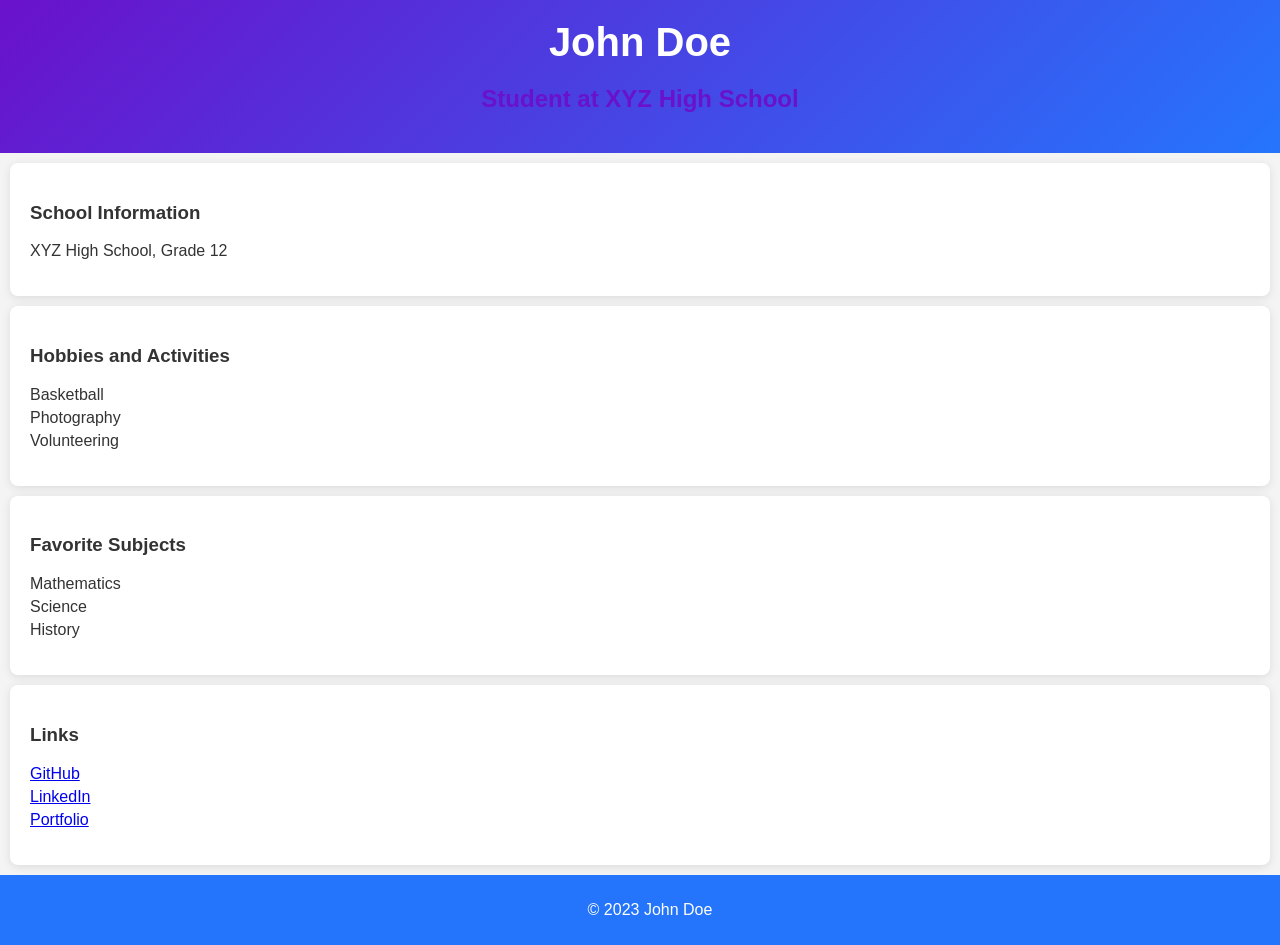
<file: folder/web1/index.html>
<!DOCTYPE html>
<html lang="en">
<head>
    <meta charset="UTF-8">
    <meta name="viewport" content="width=device-width, initial-scale=1.0">
    <title>Student Resume</title>
    <link rel="stylesheet" href="style.css">
</head>
<body>
    <header>
        <h1>John Doe</h1>
        <h2>Student at XYZ High School</h2>
    </header>
    <main>
        <section id="school-info">
            <h3>School Information</h3>
            <p>XYZ High School, Grade 12</p>
        </section>
        <section id="hobbies-activities">
            <h3>Hobbies and Activities</h3>
            <ul>
                <li>Basketball</li>
                <li>Photography</li>
                <li>Volunteering</li>
            </ul>
        </section>
        <section id="favorite-subjects">
            <h3>Favorite Subjects</h3>
            <ul>
                <li>Mathematics</li>
                <li>Science</li>
                <li>History</li>
            </ul>
        </section>
        <section id="links">
            <h3>Links</h3>
            <ul>
                <li><a href="https://github.com/johndoe" target="_blank">GitHub</a></li>
                <li><a href="https://www.linkedin.com/in/johndoe" target="_blank">LinkedIn</a></li>
                <li><a href="https://johndoeportfolio.com" target="_blank">Portfolio</a></li>
            </ul>
        </section>
    </main>
    <footer>
        <p>&copy; 2023 John Doe</p>
    </footer>
    <script src="script.js"></script>
</body>
</html>
</file>
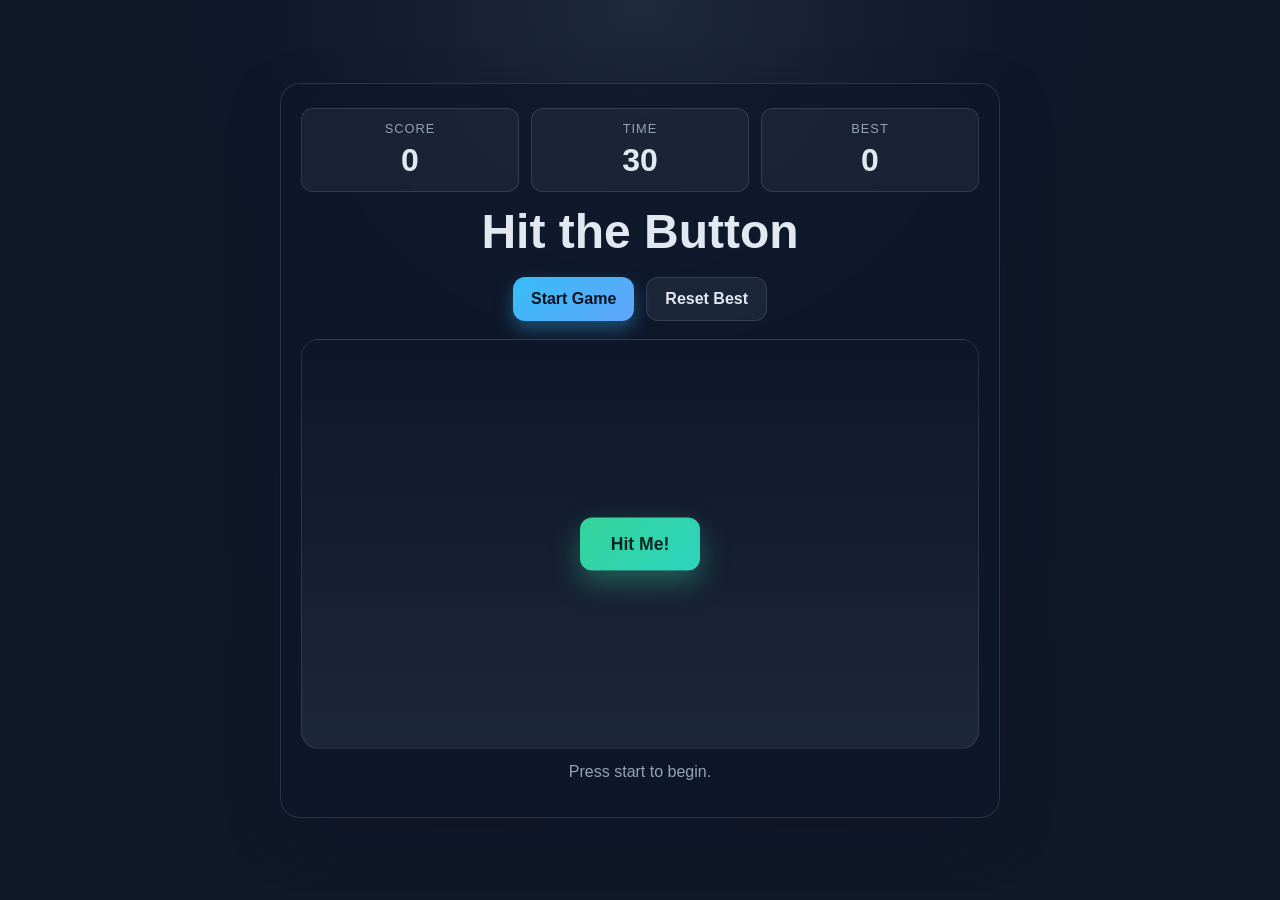
<file: games/simplegame/index.html>
<!DOCTYPE html>
<html lang="en">
  <head>
    <meta charset="UTF-8" />
    <meta name="viewport" content="width=device-width, initial-scale=1.0" />
    <title>Hit the Button</title>
    <link rel="stylesheet" href="style.css" />
  </head>
  <body>
    <main class="game-shell">
      <section class="hud">
        <div class="stat-box">
          <span class="label">Score</span>
          <span id="score" class="value">0</span>
        </div>
        <div class="stat-box">
          <span class="label">Time</span>
          <span id="timer" class="value">30</span>
        </div>
        <div class="stat-box">
          <span class="label">Best</span>
          <span id="best-score" class="value">0</span>
        </div>
      </section>

      <h1>Hit the Button</h1>

      <div class="controls">
        <button id="start-btn" class="primary-btn">Start Game</button>
        <button id="reset-btn" class="secondary-btn" type="button">Reset Best</button>
      </div>

      <div id="game-area" class="game-area" aria-label="Game area">
        <button id="target-btn" class="target-btn" type="button" aria-label="Target button">
          Hit Me!
        </button>
      </div>

      <p id="status" class="status">Press start to begin.</p>
    </main>

    <script src="script.js"></script>
  </body>
</html>
</file>
<file: folder/web1/style.css>
body {
    font-family: 'Arial', sans-serif;
    margin: 0;
    padding: 0;
    background-color: #f4f4f4;
    color: #333;
}

header {
    background: linear-gradient(135deg, #6a11cb, #2575fc);
    color: white;
    padding: 20px;
    text-align: center;
}

h1 {
    margin: 0;
    font-size: 2.5em;
}

section {
    padding: 20px;
    margin: 10px;
    background: white;
    border-radius: 8px;
    box-shadow: 0 2px 10px rgba(0, 0, 0, 0.1);
}

h2 {
    color: #6a11cb;
}

ul {
    list-style-type: none;
    padding: 0;
}

li {
    margin: 5px 0;
}

footer {
    text-align: center;
    padding: 10px;
    background-color: #2575fc;
    color: white;
    position: relative;
    bottom: 0;
    width: 100%;
}

@media (max-width: 600px) {
    h1 {
        font-size: 2em;
    }

    section {
        margin: 5px;
        padding: 15px;
    }
}
</file>
<file: games/simplegame/style.css>
:root {
  --bg-1: #0f172a;
  --bg-2: #111827;
  --panel: rgba(15, 23, 42, 0.8);
  --accent: #38bdf8;
  --accent-2: #34d399;
  --warn: #f59e0b;
  --danger: #f87171;
  --text: #e2e8f0;
  --muted: #94a3b8;
  --shadow: rgba(15, 23, 42, 0.45);
}

* {
  box-sizing: border-box;
}

body {
  margin: 0;
  min-height: 100vh;
  display: grid;
  place-items: center;
  font-family: Arial, Helvetica, sans-serif;
  background: radial-gradient(circle at top, #1e293b 0%, var(--bg-1) 35%, var(--bg-2) 100%);
  color: var(--text);
}

.game-shell {
  width: min(92vw, 720px);
  padding: 24px 20px 30px;
  border: 1px solid rgba(148, 163, 184, 0.2);
  border-radius: 20px;
  background: rgba(15, 23, 42, 0.7);
  box-shadow: 0 20px 50px var(--shadow);
  backdrop-filter: blur(10px);
}

.hud {
  display: grid;
  grid-template-columns: repeat(3, minmax(120px, 1fr));
  gap: 12px;
  margin-bottom: 12px;
}

.stat-box {
  background: rgba(148, 163, 184, 0.08);
  border: 1px solid rgba(148, 163, 184, 0.2);
  border-radius: 12px;
  padding: 12px 16px;
  text-align: center;
}

.label {
  display: block;
  color: var(--muted);
  font-size: 0.8rem;
  text-transform: uppercase;
  letter-spacing: 0.08em;
  margin-bottom: 6px;
}

.value {
  font-size: clamp(1.5rem, 4vw, 2rem);
  font-weight: 700;
}

h1 {
  margin: 8px 0 18px;
  text-align: center;
  font-size: clamp(2rem, 6vw, 3rem);
}

.controls {
  display: flex;
  justify-content: center;
  gap: 12px;
  margin-bottom: 18px;
}

button {
  border: none;
  border-radius: 12px;
  font-weight: 700;
  cursor: pointer;
  transition: transform 0.12s ease, box-shadow 0.12s ease, opacity 0.2s ease;
}

button:hover {
  transform: translateY(-1px);
}

button:active {
  transform: scale(0.98);
}

.primary-btn,
.secondary-btn {
  padding: 12px 18px;
  font-size: 1rem;
}

.primary-btn {
  background: linear-gradient(135deg, var(--accent), #60a5fa);
  color: #03131f;
  box-shadow: 0 8px 18px rgba(56, 189, 248, 0.35);
}

.secondary-btn {
  background: rgba(148, 163, 184, 0.1);
  color: var(--text);
  border: 1px solid rgba(148, 163, 184, 0.2);
}

.game-area {
  position: relative;
  width: 100%;
  height: 410px;
  margin: 0 auto 14px;
  overflow: hidden;
  border-radius: 18px;
  background: linear-gradient(180deg, rgba(15, 23, 42, 0.95), rgba(30, 41, 59, 0.95));
  border: 1px solid rgba(148, 163, 184, 0.18);
}

.target-btn {
  position: absolute;
  left: 50%;
  top: 50%;
  transform: translate(-50%, -50%);
  min-width: 120px;
  padding: 16px 22px;
  background: linear-gradient(135deg, var(--accent-2), #2dd4bf);
  color: #062a22;
  font-size: 1.1rem;
  box-shadow: 0 12px 28px rgba(52, 211, 153, 0.35);
}

.target-btn:focus-visible {
  outline: 3px solid rgba(255, 255, 255, 0.9);
  outline-offset: 3px;
}

.status {
  margin: 0;
  text-align: center;
  min-height: 24px;
  color: var(--muted);
  font-size: 1rem;
}

@media (max-width: 560px) {
  .game-shell {
    padding: 18px 14px 26px;
  }

  .hud {
    grid-template-columns: repeat(3, minmax(90px, 1fr));
    gap: 8px;
  }

  .controls {
    flex-direction: column;
  }

  .primary-btn,
  .secondary-btn {
    width: 100%;
  }

  .game-area {
    height: 320px;
  }
}
</file>
